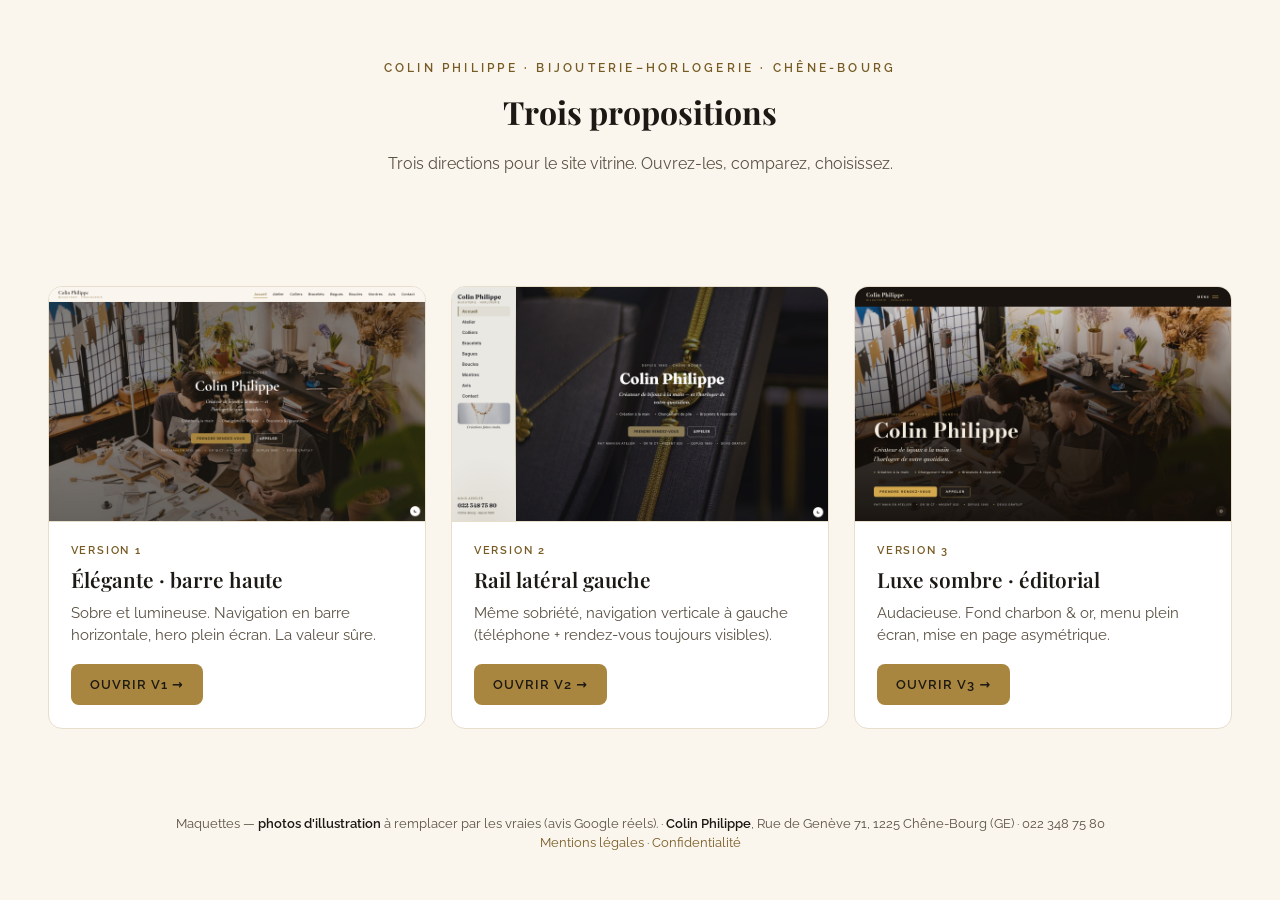
<file: index.html>
<!DOCTYPE html>
<html lang="fr">
<head>
  <meta charset="UTF-8">
  <meta name="viewport" content="width=device-width, initial-scale=1">
  <title>Colin Philippe — 3 propositions de site vitrine</title>
  <meta name="description" content="Trois directions pour le site vitrine de Colin Philippe, bijouterie-horlogerie à Chêne-Bourg (Genève). Ouvrez, comparez, choisissez.">
  <link rel="canonical" href="https://sky1241.github.io/philippe-colin-bijouterie/">
  <meta name="theme-color" content="#FAF6EE">
  <link rel="icon" href="shared/favicon.svg" type="image/svg+xml">
  <link rel="icon" type="image/png" sizes="32x32" href="shared/icon-32.png">
  <link rel="apple-touch-icon" href="shared/apple-touch-icon.png">
  <link rel="manifest" href="site.webmanifest">
  <meta property="og:type" content="website">
  <meta property="og:locale" content="fr_CH">
  <meta property="og:site_name" content="Colin Philippe — Bijouterie-Horlogerie">
  <meta property="og:title" content="Colin Philippe — 3 propositions de site vitrine">
  <meta property="og:description" content="Trois directions pour le site vitrine de Colin Philippe (Chêne-Bourg · Genève). Ouvrez, comparez, choisissez.">
  <meta property="og:url" content="https://sky1241.github.io/philippe-colin-bijouterie/">
  <meta property="og:image" content="https://images.pexels.com/photos/7167035/pexels-photo-7167035.jpeg?auto=compress&amp;cs=tinysrgb&amp;w=1200&amp;h=630&amp;fit=crop">
  <meta property="og:image:width" content="1200">
  <meta property="og:image:height" content="630">
  <meta name="twitter:card" content="summary_large_image">
  <!-- Polices auto-hébergées (RGPD : aucun appel à Google Fonts) — voir @font-face ci-dessous -->

  <style>
    @font-face{font-family:"Playfair Display";font-weight:600;font-style:normal;font-display:swap;src:url(fonts/playfair-600.woff2) format("woff2")}
    @font-face{font-family:"Playfair Display";font-weight:700;font-style:normal;font-display:swap;src:url(fonts/playfair-700.woff2) format("woff2")}
    @font-face{font-family:"Raleway";font-weight:400;font-style:normal;font-display:swap;src:url(fonts/raleway-400.woff2) format("woff2")}
    @font-face{font-family:"Raleway";font-weight:500;font-style:normal;font-display:swap;src:url(fonts/raleway-500.woff2) format("woff2")}
    @font-face{font-family:"Raleway";font-weight:600;font-style:normal;font-display:swap;src:url(fonts/raleway-600.woff2) format("woff2")}
    :root{ --bg:#FAF6EE; --ink:#1C1813; --soft:#5A5144; --gold:#A9863F; --goldk:#775B24; --card:#fff; --line:#E7DECC; }
    *{box-sizing:border-box} html,body{margin:0}
    body{ font-family:"Raleway",system-ui,sans-serif; color:var(--ink); background:var(--bg); line-height:1.5;
      min-height:100vh; display:flex; flex-direction:column; padding:clamp(1.5rem,4vw,3rem); }
    a{color:var(--goldk);text-decoration:none}
    header{text-align:center; margin-bottom:clamp(1.5rem,4vh,2.5rem)}
    .kick{font-size:.72rem;letter-spacing:.28em;text-transform:uppercase;color:var(--goldk);font-weight:600}
    h1{font-family:"Playfair Display",serif; font-weight:700; font-size:clamp(2rem,1.4rem+2.4vw,3.25rem); margin:.4rem 0 .2rem}
    .sub{color:var(--soft); font-size:clamp(1rem,.95rem+.3vw,1.15rem)}
    .grid{ flex:1; display:grid; gap:clamp(1rem,2vw,1.75rem); grid-template-columns:repeat(3,1fr); align-content:center; max-width:1200px; margin:0 auto; width:100% }
    .card{ background:var(--card); border:1px solid var(--line); border-radius:14px; overflow:hidden; display:flex; flex-direction:column;
      transition:box-shadow .18s ease, transform .18s ease }
    .card:hover{ box-shadow:0 16px 40px rgba(28,24,19,.14); transform:translateY(-4px) }
    .card__img{ display:block; aspect-ratio:16/10; overflow:hidden; background:var(--line); border-bottom:1px solid var(--line) }
    .card__img img{ width:100%; height:100%; object-fit:cover; display:block }
    .card__body{ padding:1.25rem 1.35rem 1.4rem; display:flex; flex-direction:column; flex:1 }
    .tag{ font-size:.7rem;letter-spacing:.16em;text-transform:uppercase;color:var(--goldk);font-weight:600 }
    .card h2{ font-family:"Playfair Display",serif; font-weight:600; font-size:1.3rem; margin:.35rem 0 .4rem }
    .card p{ color:var(--soft); font-size:.92rem; margin:0 0 1.1rem; flex:1 }
    .btn{ align-self:flex-start; background:var(--gold); color:#1C1813; font-weight:600; font-size:.8rem; letter-spacing:.08em; text-transform:uppercase;
      padding:.7rem 1.2rem; border-radius:8px; transition:background .15s ease }
    .btn:hover{ background:#8f7134; color:#fff }
    footer{ text-align:center; margin-top:clamp(1.25rem,3vh,2rem); color:var(--soft); font-size:.8rem }
    footer b{color:var(--ink)}
    @media(max-width:820px){ .grid{grid-template-columns:1fr; max-width:460px} .card__img{aspect-ratio:16/9} }
  </style>
</head>
<body>
  <header>
    <p class="kick">Colin Philippe · Bijouterie–Horlogerie · Chêne-Bourg</p>
    <h1>Trois propositions</h1>
    <p class="sub">Trois directions pour le site vitrine. Ouvrez-les, comparez, choisissez.</p>
  </header>

  <main class="grid">
    <article class="card">
      <a class="card__img" href="v1-elegant-topnav/index.html"><img src="previews/v1.png" alt="Aperçu de la version 1"></a>
      <div class="card__body">
        <span class="tag">Version 1</span>
        <h2>Élégante · barre haute</h2>
        <p>Sobre et lumineuse. Navigation en barre horizontale, hero plein écran. La valeur sûre.</p>
        <a class="btn" href="v1-elegant-topnav/index.html">Ouvrir V1 →</a>
      </div>
    </article>
    <article class="card">
      <a class="card__img" href="v2-sidebar/index.html"><img src="previews/v2.png" alt="Aperçu de la version 2"></a>
      <div class="card__body">
        <span class="tag">Version 2</span>
        <h2>Rail latéral gauche</h2>
        <p>Même sobriété, navigation verticale à gauche (téléphone + rendez-vous toujours visibles).</p>
        <a class="btn" href="v2-sidebar/index.html">Ouvrir V2 →</a>
      </div>
    </article>
    <article class="card">
      <a class="card__img" href="v3-creative/index.html"><img src="previews/v3.png" alt="Aperçu de la version 3"></a>
      <div class="card__body">
        <span class="tag">Version 3</span>
        <h2>Luxe sombre · éditorial</h2>
        <p>Audacieuse. Fond charbon &amp; or, menu plein écran, mise en page asymétrique.</p>
        <a class="btn" href="v3-creative/index.html">Ouvrir V3 →</a>
      </div>
    </article>
  </main>

  <footer>
    Maquettes — <b>photos d'illustration</b> à remplacer par les vraies (avis Google réels). · <b>Colin Philippe</b>, Rue de Genève 71, 1225 Chêne-Bourg (GE) · 022 348 75 80
    <br><a href="mentions-legales.html">Mentions légales</a> · <a href="confidentialite.html">Confidentialité</a>
  </footer>
</body>
</html>
</file>
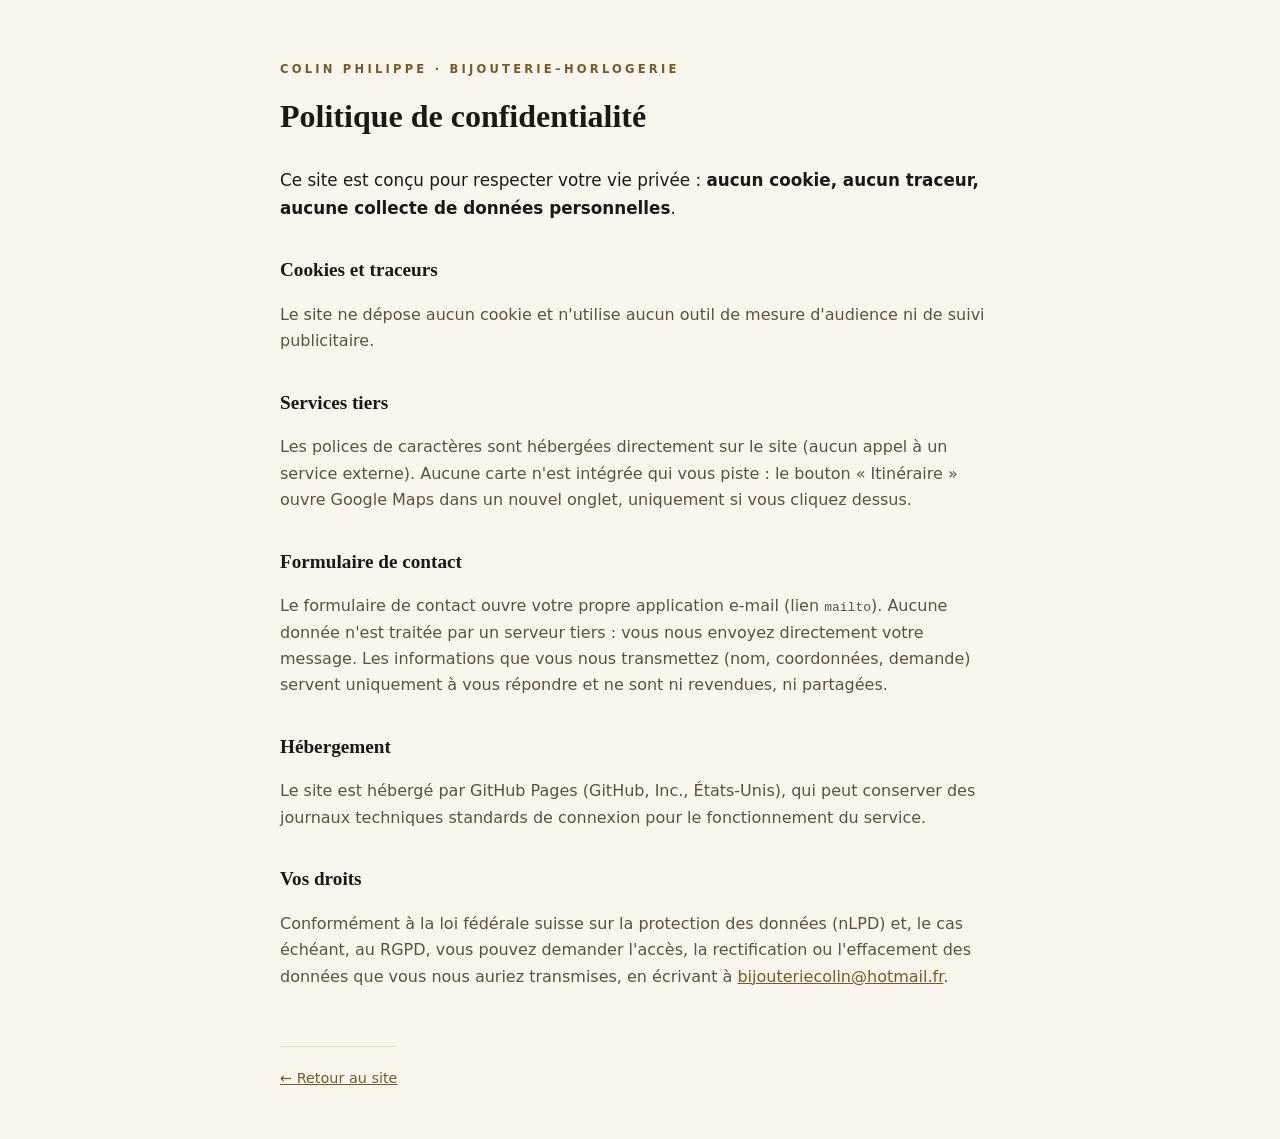
<file: confidentialite.html>
<!DOCTYPE html>
<html lang="fr">
<head>
  <meta charset="UTF-8">
  <meta name="viewport" content="width=device-width, initial-scale=1">
  <title>Politique de confidentialité — Colin Philippe · Bijouterie-Horlogerie</title>
  <meta name="description" content="Politique de confidentialité du site Colin Philippe : aucun cookie, aucun traceur, aucune collecte de données.">
  <link rel="icon" href="/philippe-colin-bijouterie/shared/favicon.svg" type="image/svg+xml">
  <style>
    :root{ --bg:#FAF6EE; --ink:#1C1813; --soft:#5A5144; --gold:#A9863F; --goldk:#775B24; --line:#E7DECC; }
    *{box-sizing:border-box} html,body{margin:0}
    body{ font-family:system-ui,-apple-system,"Segoe UI",sans-serif; color:var(--ink); background:var(--bg); line-height:1.65; padding:clamp(1.5rem,4vw,3rem); }
    .wrap{ max-width:720px; margin:0 auto; }
    .kick{ font-size:.72rem; letter-spacing:.28em; text-transform:uppercase; color:var(--goldk); font-weight:600; }
    h1{ font-family:Georgia,serif; font-weight:700; font-size:clamp(1.9rem,1.4rem+2vw,2.75rem); margin:.3rem 0 1.5rem; }
    h2{ font-family:Georgia,serif; font-weight:600; font-size:1.2rem; margin:2rem 0 .4rem; }
    p,li{ color:var(--soft); }
    a{ color:var(--goldk); }
    .lead{ font-size:1.05rem; color:var(--ink); }
    .back{ display:inline-block; margin-top:2.5rem; padding-top:1.25rem; border-top:1px solid var(--line); font-size:.9rem; }
  </style>
</head>
<body>
  <div class="wrap">
    <p class="kick">Colin Philippe · Bijouterie–Horlogerie</p>
    <h1>Politique de confidentialité</h1>

    <p class="lead">Ce site est conçu pour respecter votre vie privée : <strong>aucun cookie, aucun traceur, aucune collecte de données personnelles</strong>.</p>

    <h2>Cookies et traceurs</h2>
    <p>Le site ne dépose aucun cookie et n'utilise aucun outil de mesure d'audience ni de suivi publicitaire.</p>

    <h2>Services tiers</h2>
    <p>Les polices de caractères sont hébergées directement sur le site (aucun appel à un service externe). Aucune carte n'est intégrée qui vous piste : le bouton « Itinéraire » ouvre Google Maps dans un nouvel onglet, uniquement si vous cliquez dessus.</p>

    <h2>Formulaire de contact</h2>
    <p>Le formulaire de contact ouvre votre propre application e-mail (lien <code>mailto</code>). Aucune donnée n'est traitée par un serveur tiers : vous nous envoyez directement votre message. Les informations que vous nous transmettez (nom, coordonnées, demande) servent uniquement à vous répondre et ne sont ni revendues, ni partagées.</p>

    <h2>Hébergement</h2>
    <p>Le site est hébergé par GitHub Pages (GitHub, Inc., États-Unis), qui peut conserver des journaux techniques standards de connexion pour le fonctionnement du service.</p>

    <h2>Vos droits</h2>
    <p>Conformément à la loi fédérale suisse sur la protection des données (nLPD) et, le cas échéant, au RGPD, vous pouvez demander l'accès, la rectification ou l'effacement des données que vous nous auriez transmises, en écrivant à <a href="mailto:bijouteriecolin@hotmail.fr">bijouteriecolin@hotmail.fr</a>.</p>

    <a class="back" href="/philippe-colin-bijouterie/">← Retour au site</a>
  </div>
</body>
</html>
</file>
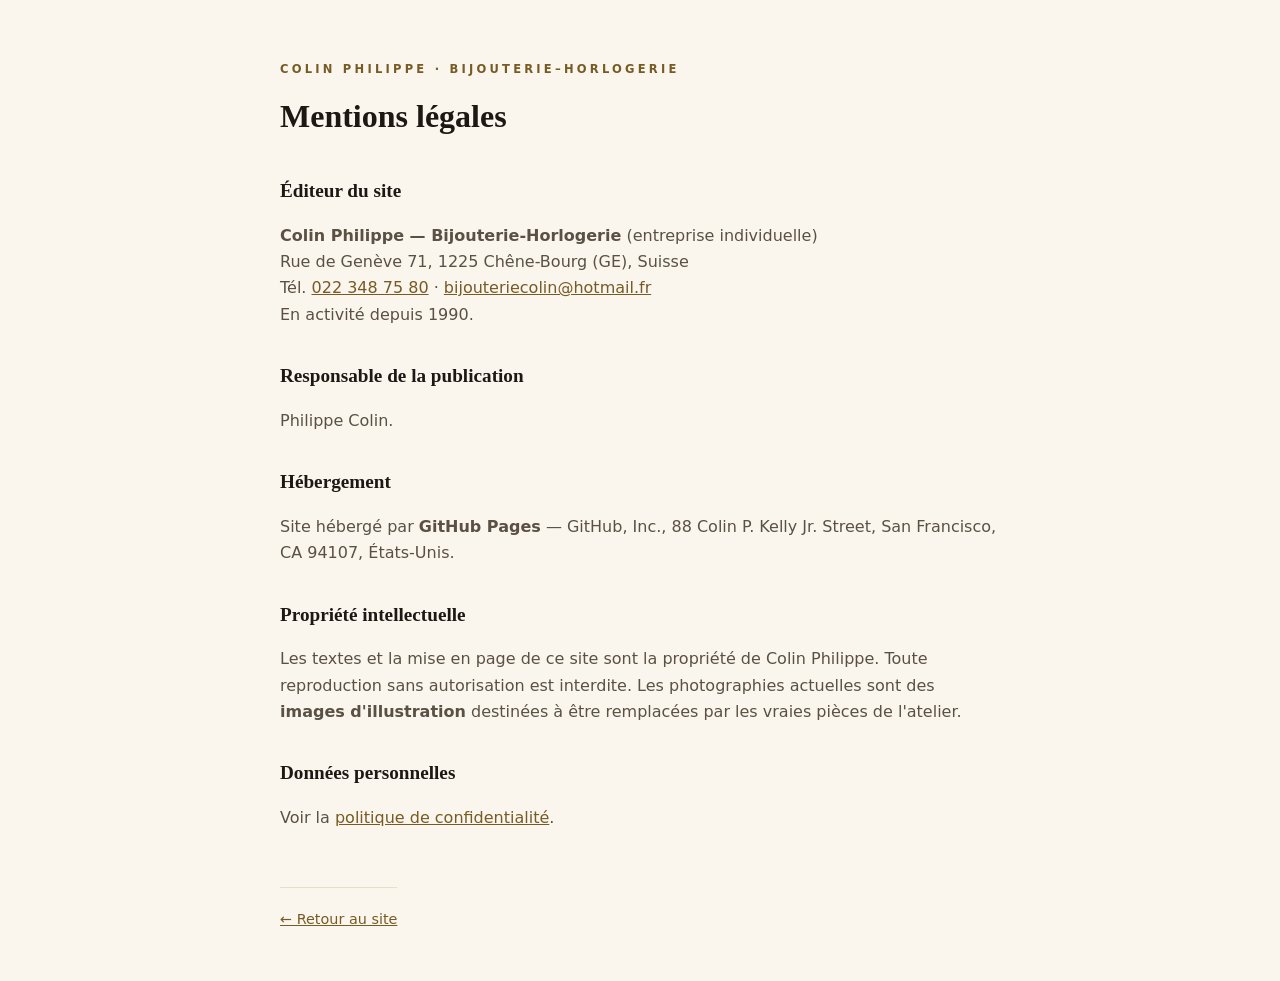
<file: mentions-legales.html>
<!DOCTYPE html>
<html lang="fr">
<head>
  <meta charset="UTF-8">
  <meta name="viewport" content="width=device-width, initial-scale=1">
  <title>Mentions légales — Colin Philippe · Bijouterie-Horlogerie</title>
  <meta name="description" content="Mentions légales du site Colin Philippe, bijouterie-horlogerie à Chêne-Bourg (Genève).">
  <link rel="icon" href="/philippe-colin-bijouterie/shared/favicon.svg" type="image/svg+xml">
  <style>
    :root{ --bg:#FAF6EE; --ink:#1C1813; --soft:#5A5144; --gold:#A9863F; --goldk:#775B24; --line:#E7DECC; }
    *{box-sizing:border-box} html,body{margin:0}
    body{ font-family:system-ui,-apple-system,"Segoe UI",sans-serif; color:var(--ink); background:var(--bg); line-height:1.65; padding:clamp(1.5rem,4vw,3rem); }
    .wrap{ max-width:720px; margin:0 auto; }
    .kick{ font-size:.72rem; letter-spacing:.28em; text-transform:uppercase; color:var(--goldk); font-weight:600; }
    h1{ font-family:Georgia,serif; font-weight:700; font-size:clamp(1.9rem,1.4rem+2vw,2.75rem); margin:.3rem 0 1.5rem; }
    h2{ font-family:Georgia,serif; font-weight:600; font-size:1.2rem; margin:2rem 0 .4rem; }
    p,li{ color:var(--soft); }
    a{ color:var(--goldk); }
    .back{ display:inline-block; margin-top:2.5rem; padding-top:1.25rem; border-top:1px solid var(--line); font-size:.9rem; }
  </style>
</head>
<body>
  <div class="wrap">
    <p class="kick">Colin Philippe · Bijouterie–Horlogerie</p>
    <h1>Mentions légales</h1>

    <h2>Éditeur du site</h2>
    <p><strong>Colin Philippe — Bijouterie-Horlogerie</strong> (entreprise individuelle)<br>
    Rue de Genève 71, 1225 Chêne-Bourg (GE), Suisse<br>
    Tél. <a href="tel:+41223487580">022 348 75 80</a> · <a href="mailto:bijouteriecolin@hotmail.fr">bijouteriecolin@hotmail.fr</a><br>
    En activité depuis 1990.</p>

    <h2>Responsable de la publication</h2>
    <p>Philippe Colin.</p>

    <h2>Hébergement</h2>
    <p>Site hébergé par <strong>GitHub Pages</strong> — GitHub, Inc., 88 Colin P. Kelly Jr. Street, San Francisco, CA 94107, États-Unis.</p>

    <h2>Propriété intellectuelle</h2>
    <p>Les textes et la mise en page de ce site sont la propriété de Colin Philippe. Toute reproduction sans autorisation est interdite. Les photographies actuelles sont des <strong>images d'illustration</strong> destinées à être remplacées par les vraies pièces de l'atelier.</p>

    <h2>Données personnelles</h2>
    <p>Voir la <a href="/philippe-colin-bijouterie/confidentialite.html">politique de confidentialité</a>.</p>

    <a class="back" href="/philippe-colin-bijouterie/">← Retour au site</a>
  </div>
</body>
</html>
</file>
